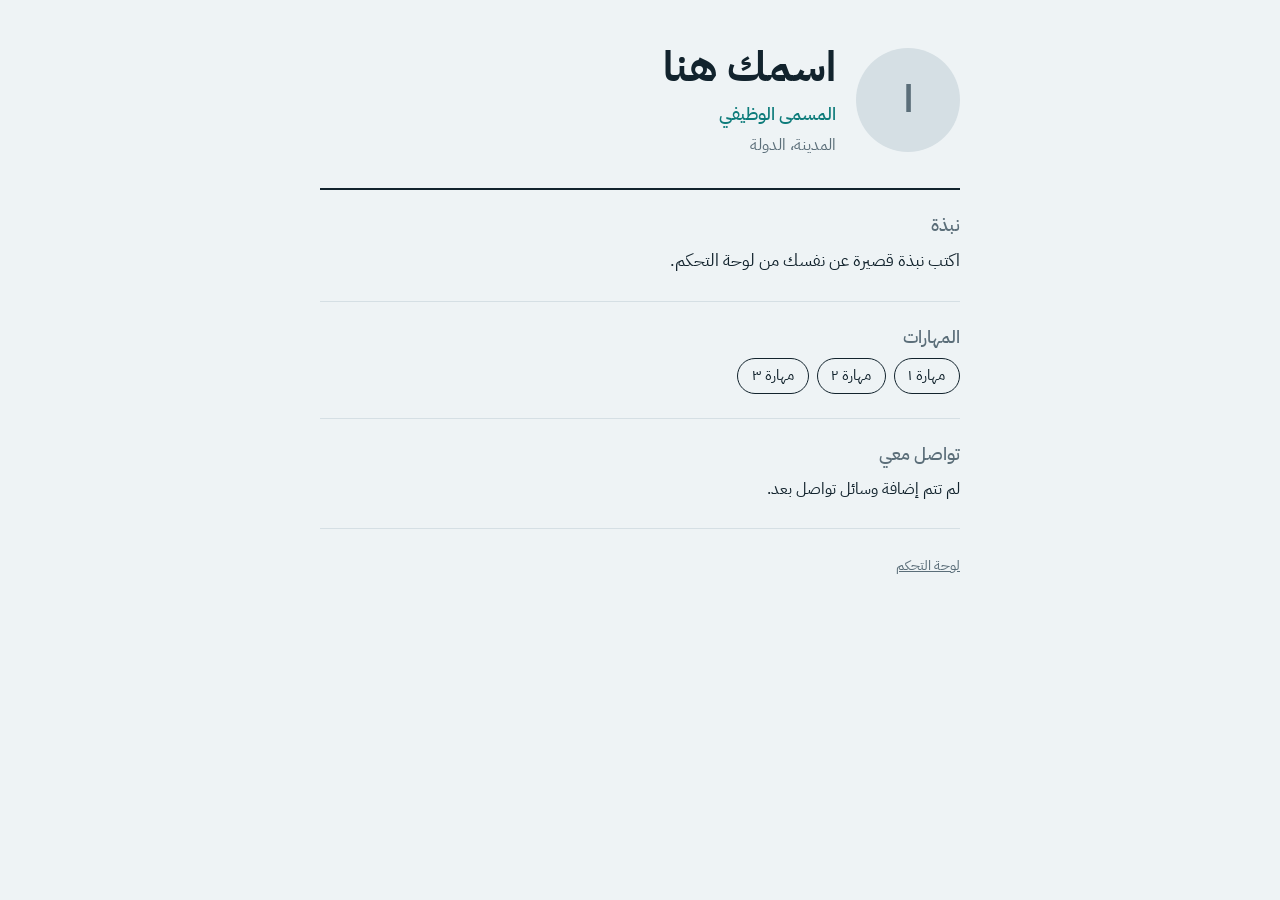
<file: index.html>
<!DOCTYPE html>
<html lang="ar" dir="rtl">
<head>
  <meta charset="UTF-8">
  <meta name="viewport" content="width=device-width, initial-scale=1">
  <title>الصفحة الشخصية</title>
  <link rel="preconnect" href="https://fonts.googleapis.com">
  <link rel="preconnect" href="https://fonts.gstatic.com" crossorigin>
  <link href="https://fonts.googleapis.com/css2?family=IBM+Plex+Sans+Arabic:wght@400;500;700&display=swap" rel="stylesheet">
  <link rel="stylesheet" href="style.css">
</head>
<body data-page="public">
  <main class="profile">
    <header class="hero">
      <div class="avatar" id="avatar" aria-hidden="true"></div>
      <div>
        <h1 id="name"></h1>
        <p class="job" id="title"></p>
        <p class="where" id="location"></p>
      </div>
    </header>

    <section class="block">
      <h2>نبذة</h2>
      <p id="bio" class="bio"></p>
    </section>

    <section class="block" id="skillsBlock">
      <h2>المهارات</h2>
      <ul class="chips" id="skills"></ul>
    </section>

    <section class="block">
      <h2>تواصل معي</h2>
      <ul class="links" id="contacts"></ul>
    </section>

    <footer class="foot">
      <a href="admin.html">لوحة التحكم</a>
    </footer>
  </main>
  <script src="script.js"></script>
</body>
</html>
</file>
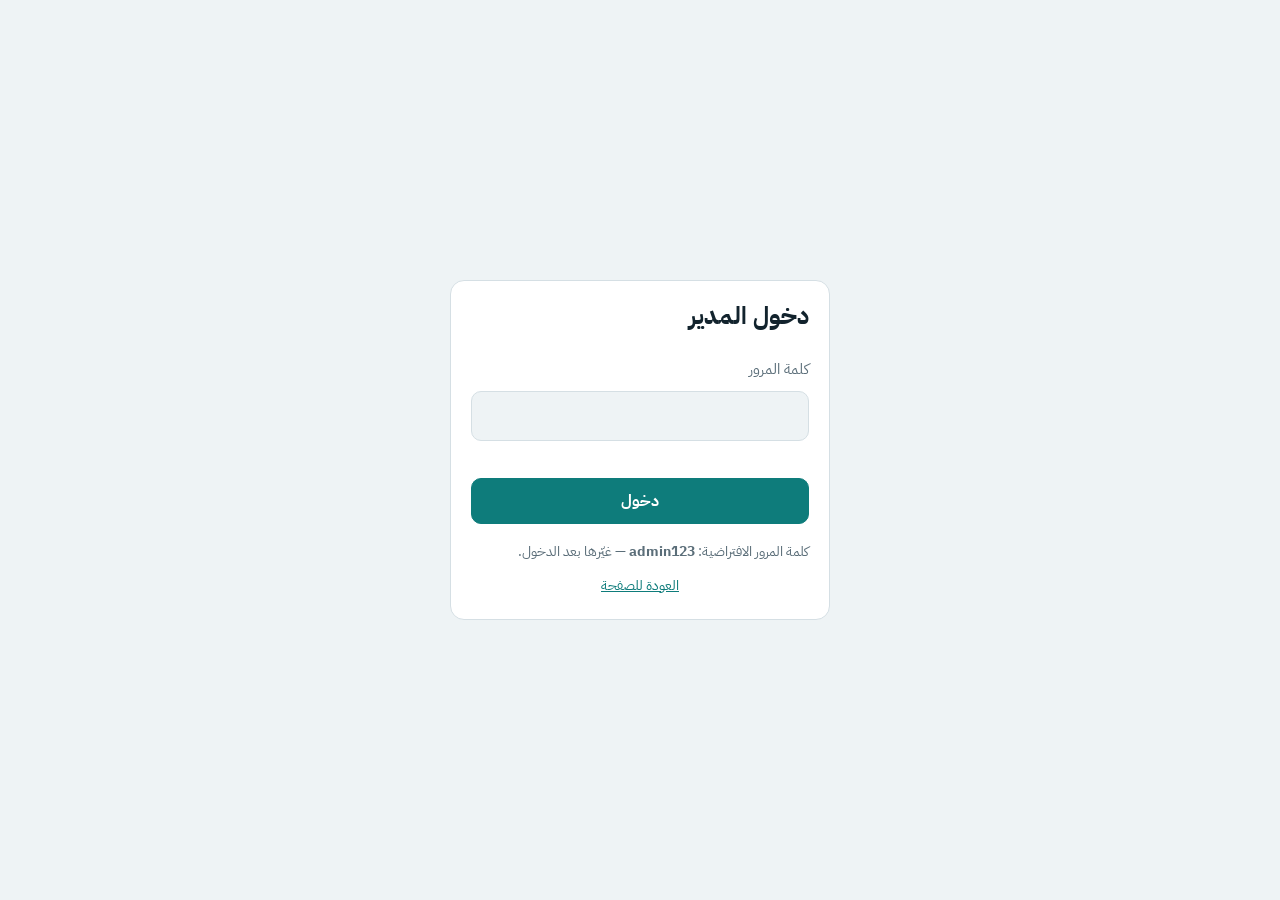
<file: admin.html>
<!DOCTYPE html>
<html lang="ar" dir="rtl">
<head>
  <meta charset="UTF-8">
  <meta name="viewport" content="width=device-width, initial-scale=1">
  <title>لوحة التحكم</title>
  <link rel="preconnect" href="https://fonts.googleapis.com">
  <link rel="preconnect" href="https://fonts.gstatic.com" crossorigin>
  <link href="https://fonts.googleapis.com/css2?family=IBM+Plex+Sans+Arabic:wght@400;500;700&display=swap" rel="stylesheet">
  <link rel="stylesheet" href="style.css">
</head>
<body data-page="admin">

  <!-- تسجيل الدخول -->
  <section class="login" id="loginView">
    <form id="loginForm" class="card">
      <h1>دخول المدير</h1>
      <label for="pass">كلمة المرور</label>
      <input type="password" id="pass" autocomplete="current-password" required>
      <p class="error" id="loginError" role="alert"></p>
      <button class="btn primary" type="submit">دخول</button>
      <p class="hint">كلمة المرور الافتراضية: <b>admin123</b> — غيّرها بعد الدخول.</p>
      <a href="index.html" class="back">العودة للصفحة</a>
    </form>
  </section>

  <!-- لوحة التحكم -->
  <div class="admin" id="adminView" hidden>
    <header class="bar">
      <h1>لوحة التحكم</h1>
      <div class="bar-actions">
        <a class="btn" href="index.html" target="_blank">عرض الصفحة</a>
        <button class="btn" id="logout" type="button">خروج</button>
      </div>
    </header>

    <form id="profileForm" class="grid">
      <fieldset class="card">
        <legend>المعلومات الأساسية</legend>

        <label for="f_photo">الصورة الشخصية</label>
        <div class="photo-row">
          <div class="avatar small" id="photoPreview"></div>
          <input type="file" id="f_photo" accept="image/*">
          <button class="btn" type="button" id="removePhoto">حذف الصورة</button>
        </div>

        <label for="f_name">الاسم</label>
        <input id="f_name" required>

        <label for="f_title">المسمى الوظيفي</label>
        <input id="f_title">

        <label for="f_location">الموقع</label>
        <input id="f_location">

        <label for="f_bio">نبذة</label>
        <textarea id="f_bio" rows="5"></textarea>

        <label for="f_skills">المهارات (افصل بينها بفاصلة)</label>
        <input id="f_skills" placeholder="تصميم، برمجة، كتابة">
      </fieldset>

      <fieldset class="card">
        <legend>التواصل</legend>

        <label for="f_email">البريد الإلكتروني</label>
        <input type="email" id="f_email" dir="ltr">

        <label for="f_phone">الهاتف</label>
        <input id="f_phone" dir="ltr">

        <label for="f_github">GitHub</label>
        <input id="f_github" dir="ltr" placeholder="https://github.com/username">

        <label for="f_linkedin">LinkedIn</label>
        <input id="f_linkedin" dir="ltr" placeholder="https://linkedin.com/in/username">

        <label for="f_twitter">X / Twitter</label>
        <input id="f_twitter" dir="ltr" placeholder="https://x.com/username">

        <div class="row">
          <button class="btn primary" type="submit">حفظ التغييرات</button>
          <span class="saved" id="savedMsg" role="status"></span>
        </div>
      </fieldset>
    </form>

    <section class="card tools">
      <h2>أدوات</h2>
      <div class="row wrap">
        <button class="btn" type="button" id="exportBtn">تصدير البيانات</button>
        <label class="btn file-btn">استيراد البيانات
          <input type="file" id="importFile" accept="application/json" hidden>
        </label>
        <button class="btn danger" type="button" id="resetBtn">إعادة الضبط</button>
      </div>
    </section>

    <form id="passForm" class="card tools">
      <h2>تغيير كلمة المرور</h2>
      <div class="row wrap">
        <input type="password" id="newPass" placeholder="كلمة مرور جديدة (٦ أحرف على الأقل)" minlength="6" autocomplete="new-password" required>
        <button class="btn" type="submit">تغيير</button>
        <span class="saved" id="passMsg" role="status"></span>
      </div>
    </form>

    <p class="hint center">البيانات تُحفظ في متصفحك فقط (localStorage). الحماية هنا للتجربة وليست حماية حقيقية على خادم.</p>
  </div>

  <script src="script.js"></script>
</body>
</html>
</file>
<file: style.css>
:root {
  --bg: #eef3f5;
  --surface: #ffffff;
  --ink: #12232d;
  --muted: #5b6e79;
  --line: #d5dfe4;
  --accent: #0e7c7b;
  --accent-ink: #ffffff;
  --danger: #b3261e;
  --radius: 14px;
  color-scheme: light dark;
}

@media (prefers-color-scheme: dark) {
  :root {
    --bg: #0f1a20;
    --surface: #172630;
    --ink: #e6eff3;
    --muted: #93a8b3;
    --line: #26394a;
    --accent: #3cc2bf;
    --accent-ink: #062423;
    --danger: #ff8a80;
  }
}

* { box-sizing: border-box; }

html { scroll-padding-top: 1rem; }

body {
  margin: 0;
  font-family: "IBM Plex Sans Arabic", system-ui, -apple-system, "Segoe UI", Tahoma, sans-serif;
  background: var(--bg);
  color: var(--ink);
  line-height: 1.8;
}

a { color: var(--accent); }
:focus-visible { outline: 3px solid var(--accent); outline-offset: 2px; }

h1, h2 { line-height: 1.3; margin: 0; }

/* ---------- الصفحة العامة ---------- */
.profile {
  max-width: 680px;
  margin: 0 auto;
  padding: 2.5rem 1.25rem 3rem;
}

.hero {
  display: flex;
  align-items: center;
  gap: 1.25rem;
  padding-bottom: 1.75rem;
  border-bottom: 2px solid var(--ink);
}

.hero h1 { font-size: clamp(1.8rem, 6vw, 2.6rem); font-weight: 700; }
.job { margin: .25rem 0 0; font-size: 1.15rem; color: var(--accent); font-weight: 500; }
.where { margin: 0; color: var(--muted); }

.avatar {
  flex: none;
  width: 104px;
  height: 104px;
  border-radius: 50%;
  background: var(--line) center / cover no-repeat;
  display: grid;
  place-items: center;
  font-size: 2.4rem;
  font-weight: 700;
  color: var(--muted);
}
.avatar.small { width: 56px; height: 56px; font-size: 1.3rem; }

.block { padding: 1.5rem 0; border-bottom: 1px solid var(--line); }
.block h2 { font-size: 1.1rem; margin-bottom: .6rem; color: var(--muted); font-weight: 500; }
.bio { margin: 0; max-width: 60ch; white-space: pre-line; font-size: 1.05rem; }

.chips { list-style: none; margin: 0; padding: 0; display: flex; flex-wrap: wrap; gap: .5rem; }
.chips li {
  padding: .2rem .85rem;
  border: 1px solid var(--ink);
  border-radius: 999px;
  font-size: .95rem;
}

.links { list-style: none; margin: 0; padding: 0; display: grid; gap: .4rem; }
.links li { display: flex; gap: .75rem; }
.links .k { min-width: 6rem; color: var(--muted); }
.links a, .links span.v { direction: ltr; unicode-bidi: plaintext; word-break: break-all; }

.foot { padding-top: 1.5rem; font-size: .9rem; }
.foot a { color: var(--muted); }

/* ---------- لوحة التحكم ---------- */
.login {
  min-height: 100vh;
  display: grid;
  place-items: center;
  padding: 1.25rem;
}
.login .card { width: 100%; max-width: 380px; display: grid; gap: .5rem; }
.login h1 { font-size: 1.5rem; margin-bottom: .5rem; }
.back { text-align: center; font-size: .9rem; }

.admin { max-width: 960px; margin: 0 auto; padding: 1.25rem; display: grid; gap: 1.25rem; }
.admin[hidden], .login[hidden] { display: none; }

.bar {
  display: flex;
  justify-content: space-between;
  align-items: center;
  gap: 1rem;
  padding-bottom: 1rem;
  border-bottom: 2px solid var(--ink);
}
.bar h1 { font-size: 1.5rem; }
.bar-actions { display: flex; gap: .5rem; }

.grid { display: grid; gap: 1.25rem; grid-template-columns: 1fr; align-items: start; }
@media (min-width: 800px) { .grid { grid-template-columns: 1fr 1fr; } }

.card {
  background: var(--surface);
  border: 1px solid var(--line);
  border-radius: var(--radius);
  padding: 1.25rem;
  margin: 0;
  min-width: 0;
}
fieldset.card { display: grid; gap: .35rem; }
legend { padding: 0 .5rem; font-weight: 700; }

.card h2 { font-size: 1.05rem; margin-bottom: .75rem; }

label { font-size: .92rem; color: var(--muted); margin-top: .5rem; }

input:not([type="file"]), textarea {
  width: 100%;
  font: inherit;
  color: var(--ink);
  background: var(--bg);
  border: 1px solid var(--line);
  border-radius: 10px;
  padding: .6rem .8rem;
}
input[type="file"] { font: inherit; max-width: 100%; }
textarea { resize: vertical; }

.photo-row { display: flex; align-items: center; gap: .75rem; flex-wrap: wrap; }

.btn {
  font: inherit;
  display: inline-block;
  text-decoration: none;
  cursor: pointer;
  color: var(--ink);
  background: transparent;
  border: 1px solid var(--ink);
  border-radius: 10px;
  padding: .5rem 1rem;
}
.btn:hover { background: var(--bg); }
.btn.primary { background: var(--accent); border-color: var(--accent); color: var(--accent-ink); font-weight: 700; }
.btn.primary:hover { filter: brightness(1.08); }
.btn.danger { color: var(--danger); border-color: var(--danger); }

.row { display: flex; align-items: center; gap: .75rem; margin-top: 1rem; }
.row.wrap { flex-wrap: wrap; margin-top: 0; }
.row.wrap input { flex: 1 1 220px; width: auto; }

.saved { color: var(--accent); font-size: .92rem; }
.error { color: var(--danger); margin: 0; min-height: 1.4em; font-size: .92rem; }
.hint { color: var(--muted); font-size: .85rem; margin: .5rem 0 0; }
.center { text-align: center; }

@media (prefers-reduced-motion: no-preference) {
  .btn { transition: background .15s, filter .15s; }
}
</file>
